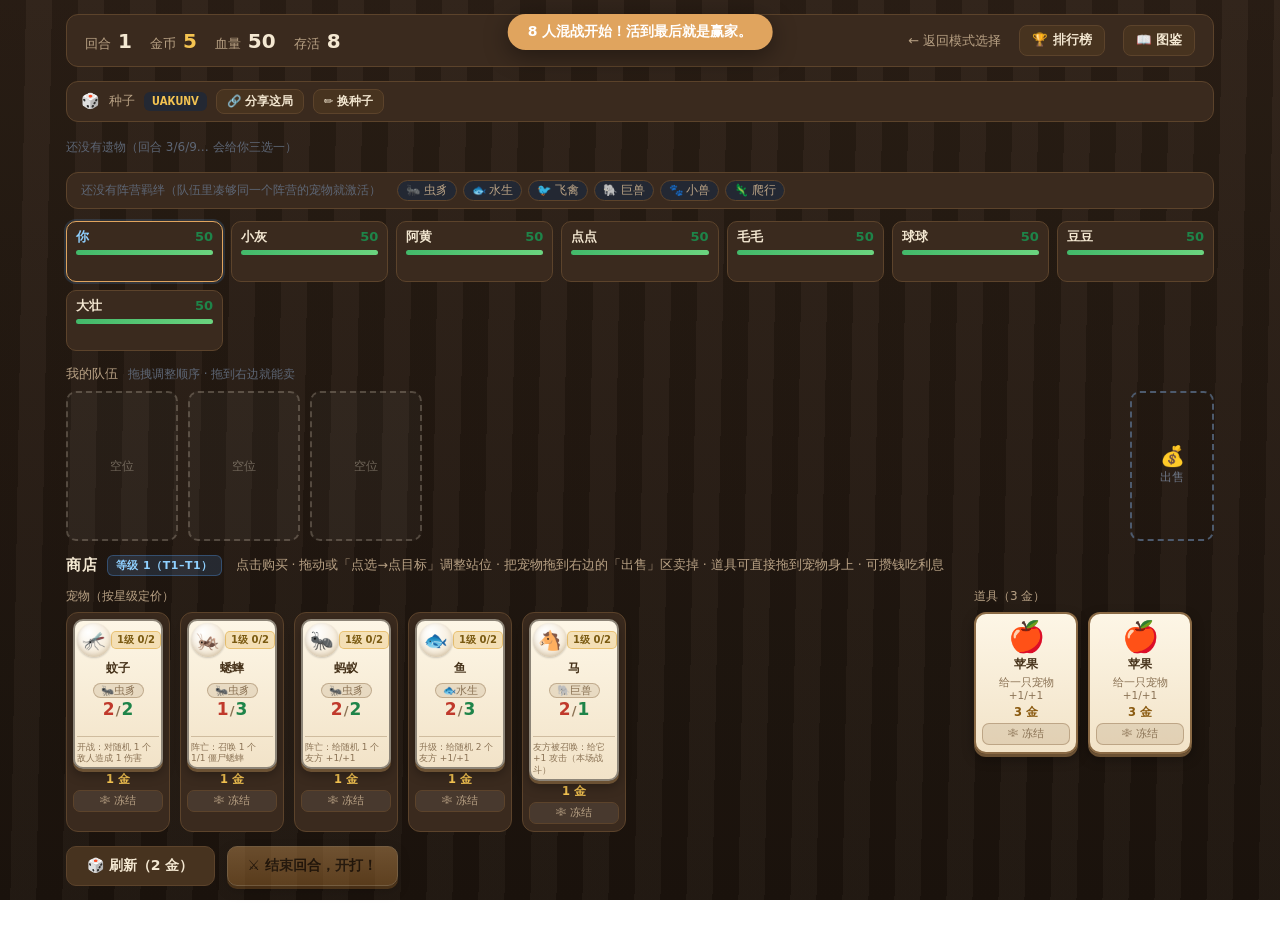
<file: melee.html>
<!DOCTYPE html>
<html lang="zh-CN">
<head>
<meta charset="UTF-8">
<meta name="viewport" content="width=device-width, initial-scale=1.0">
<title>8 人混战 · Super Auto Pets</title>
<link rel="stylesheet" href="css/style.css">
</head>
<body>
<div id="app">

  <!-- ===================== 顶栏 ===================== -->
  <header id="topbar">
    <div class="tb-stat">
      <span class="tb-k">回合</span>
      <span class="tb-v" id="mTurn">1</span>
    </div>
    <div class="tb-stat gold">
      <span class="tb-k">金币</span>
      <span class="tb-v" id="mGold">0</span>
    </div>
    <div class="tb-stat hp">
      <span class="tb-k">血量</span>
      <span class="tb-v" id="mHp">30</span>
    </div>
    <div class="tb-stat">
      <span class="tb-k">存活</span>
      <span class="tb-v" id="mAlive">8</span>
    </div>
    <div class="tb-goal">
      <a class="back-link" href="index.html">← 返回模式选择</a>
    </div>
    <button id="mBtnBoard" class="btn tiny">🏆 排行榜</button>
    <button id="mBtnCodex" class="btn tiny">📖 图鉴</button>
  </header>

  <div id="message"></div>

  <!-- ===================== 种子 / 每日挑战 ===================== -->
  <div id="seedBar" class="seed-bar"></div>


  <!-- 已获得的遗物 -->
  <div id="relicBar" class="relic-bar"></div>

  <!-- 已激活的阵营羁绊 -->
  <div id="synergyBar" class="synergy-bar"></div>

  <!-- ===================== 8 人血量面板 ===================== -->
  <section id="roster" class="roster"></section>

  <!-- ===================== 战报 ===================== -->
  <section id="report" class="report" style="display:none"></section>

  <!-- ===================== 主区域 ===================== -->
  <main id="board">

    <!-- 战斗视图（布局照官方：对手在上 / 中间交战区 / 我方在下） -->
    <section id="mbattle" style="display:none">
      <div class="arena">
        <div class="arena-side">
          <div class="arena-label">对手</div>
          <div id="mFoeRow" class="pet-row arena-row-foe"></div>
        </div>
        <div class="arena-clash"><span>⚔</span></div>
        <div class="arena-side">
          <div class="arena-label mine">我的队伍</div>
          <div id="mMyBattleRow" class="pet-row arena-row-mine"></div>
        </div>
      </div>
      <div class="battle-ctrl">
        <div id="mBattleLabel" class="battle-label"></div>
        <div class="battle-btns">
          <div class="speed-ctl" id="mSpeedCtl">
            <button class="spd" data-mspeed="0.5">0.5×</button>
            <button class="spd active" data-mspeed="1">1×</button>
            <button class="spd" data-mspeed="2">2×</button>
            <button class="spd" data-mspeed="4">4×</button>
          </div>
          <button id="mBtnSkip" class="btn">⏩ 跳过动画</button>
          <button id="mBtnNext" class="btn primary" style="display:none"></button>
        </div>
      </div>
    </section>

    <!-- 商店视图 -->
    <section id="mShopView">
      <div class="row-wrap">
        <div class="row-label">
          我的队伍
          <span class="sub">拖拽调整顺序 · 拖到右边就能卖</span>
        </div>
        <div class="row-body">
          <div id="mMyRow" class="pet-row"></div>
          <div id="sellZone" class="sell-zone" title="把宠物拖到这里卖掉">
            <span class="sz-icon">💰</span><span class="sz-text">出售</span>
          </div>
        </div>
      </div>

      <section id="mShop">
        <div class="shop-head">
          <h3>商店 <span id="mTierBadge" class="shop-tier-badge">等级 1</span></h3>
          <div id="mHint" class="hint"></div>
        </div>
        <div id="mShopNotes" class="shop-notes" style="display:none"></div>

        <div class="shop-cols">
          <div class="shop-col">
            <div class="col-label">宠物（按星级定价）</div>
            <div id="mShopPets" class="slot-row"></div>
          </div>
          <div class="shop-col narrow">
            <div class="col-label">道具（3 金）</div>
            <div id="mShopFoods" class="slot-row"></div>
          </div>
        </div>

        <div class="actions">
          <button id="mBtnRoll" class="btn">🎲 刷新（2 金）</button>
          <button id="mBtnEnd" class="btn primary">⚔️ 结束回合，开打！</button>
        </div>
      </section>
    </section>

  </main>

  <!-- ===================== 图鉴（宠物 / 召唤物 / 道具 / 遗物） ===================== -->
  <div id="codex" class="codex-overlay" style="display:none">
    <div class="codex-panel">
      <div class="codex-head">
        <h2>📖 图鉴</h2>
        <span class="codex-sub" id="codexSub"></span>
        <button id="mBtnCodexClose" class="btn">✕ 关闭</button>
      </div>
      <div id="codexBody" class="codex-body"></div>
    </div>
  </div>

  <!-- ===================== 遗物三选一 ===================== -->
  <div id="relicPick" class="codex-overlay" style="display:none">
    <div class="relic-panel">
      <h2>✨ 选择一件遗物</h2>
      <p class="relic-hint">三选一，永久生效</p>
      <div id="relicChoices" class="relic-grid"></div>
    </div>
  </div>

</div>

<script src="js/rng.js"></script>
<script src="js/data.js"></script>
<script src="js/factions.js"></script>
<script src="js/petart.js"></script>
<script src="js/render.js"></script>
<script src="js/playback.js"></script>
<script src="js/relics.js"></script>
<script src="js/engine.js"></script>
<script src="js/game.js"></script>
<script src="js/pack.js"></script>
<script src="js/melee.js"></script>
<script src="js/badwords.js"></script>
<script src="js/board.js"></script>
<script src="js/board-ui.js"></script>
<script src="js/melee-ui.js"></script>
</body>
</html>
</file>
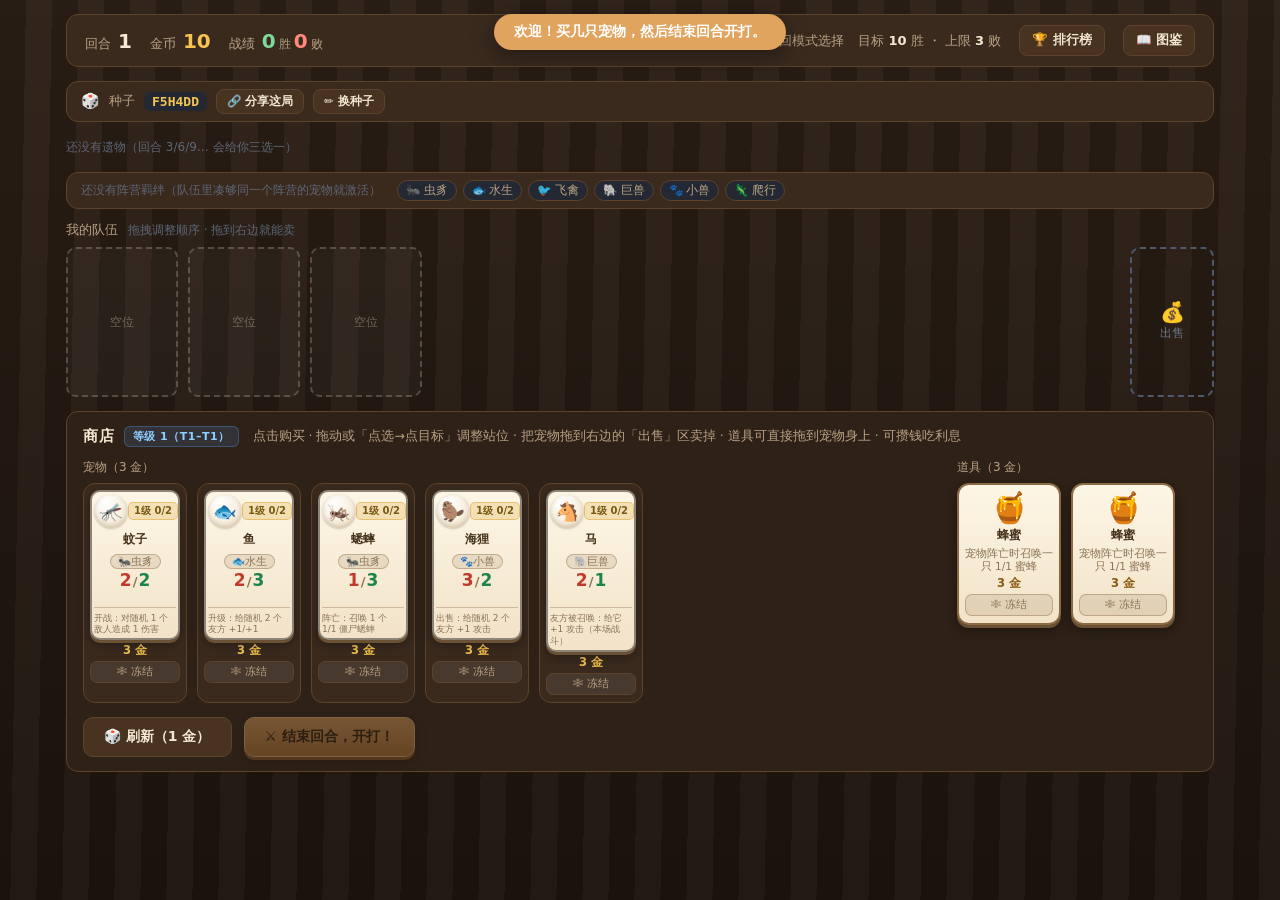
<file: solo.html>
<!DOCTYPE html>
<html lang="zh-CN">
<head>
<meta charset="UTF-8">
<meta name="viewport" content="width=device-width, initial-scale=1.0">
<title>Super Auto Pets · 单机版</title>
<link rel="stylesheet" href="css/style.css">
</head>
<body>
<div id="app">

  <!-- ===================== 顶栏 ===================== -->
  <header id="topbar">
    <div class="tb-stat">
      <span class="tb-k">回合</span>
      <span class="tb-v" id="turnNum">1</span>
    </div>
    <div class="tb-stat gold">
      <span class="tb-k">金币</span>
      <span class="tb-v" id="goldNum">10</span>
    </div>
    <div class="tb-stat">
      <span class="tb-k">战绩</span>
      <span class="tb-v"><span id="winNum" class="win">0</span><span class="sep">胜</span><span id="loseNum" class="lose">0</span><span class="sep">败</span></span>
    </div>
    <div class="tb-goal">
      <a class="back-link" href="index.html">← 返回模式选择</a>
      <span>目标 <b id="goalWins">10</b> 胜 ・ 上限 <b id="goalLoses">3</b> 败</span>
    </div>
    <button id="btnBoard" class="btn tiny">🏆 排行榜</button>
    <button id="btnCodex" class="btn tiny">📖 图鉴</button>
  </header>

  <div id="message"></div>

  <!-- ===================== 种子 / 每日挑战 ===================== -->
  <div id="seedBar" class="seed-bar"></div>


  <!-- 已获得的遗物 -->
  <div id="relicBar" class="relic-bar"></div>

  <!-- 已激活的阵营羁绊 -->
  <div id="synergyBar" class="synergy-bar"></div>

  <!-- ===================== 主区域 ===================== -->
  <main id="board">

    <!-- ===================== 战斗 =====================
         布局照官方：对手在上 / 中间交战区 / 我方在下。
         #foeRow 原来是放在 battlePanel 外面的独立 section，现在收进战场里。 -->
    <section id="battlePanel" style="display:none">
      <div class="arena">
        <div class="arena-side">
          <div class="arena-label">对手</div>
          <div id="foeRow" class="pet-row arena-row-foe"></div>
        </div>
        <div class="arena-clash"><span id="clashMark">⚔</span></div>
        <div class="arena-side">
          <div class="arena-label mine">我的队伍</div>
          <div id="myBattleRow" class="pet-row arena-row-mine"></div>
        </div>
      </div>
      <div class="battle-ctrl">
        <div id="battleLabel" class="battle-label"></div>
        <div class="battle-btns">
          <div class="speed-ctl" id="speedCtl">
            <button class="spd" data-speed="0.5">0.5×</button>
            <button class="spd active" data-speed="1">1×</button>
            <button class="spd" data-speed="2">2×</button>
            <button class="spd" data-speed="4">4×</button>
          </div>
          <button id="btnSkip" class="btn">⏩ 跳过动画</button>
          <button id="btnNext" class="btn primary" style="display:none"></button>
        </div>
      </div>
    </section>

    <!-- 商店：我的队伍 -->
    <section id="myRowWrap" class="row-wrap">
      <div class="row-label">
        我的队伍
        <span class="sub">拖拽调整顺序 · 拖到右边就能卖</span>
      </div>
      <div class="row-body">
        <div id="myRow" class="pet-row"></div>
        <div id="sellZone" class="sell-zone" title="把宠物拖到这里卖掉">
          <span class="sz-icon">💰</span><span class="sz-text">出售</span>
        </div>
      </div>
    </section>

  </main>

  <!-- ===================== 商店 ===================== -->
  <section id="shop">
    <div class="shop-head">
      <h3>商店 <span id="shopTierBadge" class="shop-tier-badge">等级 1</span></h3>
      <div id="hint" class="hint"></div>
    </div>
    <!-- 商店阶段技能触发的汇总提示（回合开始 / 结束 / 买卖带出的效果） -->
    <div id="shopNotes" class="shop-notes" style="display:none"></div>

    <div class="shop-cols">
      <div class="shop-col">
        <div class="col-label">宠物（3 金）</div>
        <div id="shopPets" class="slot-row"></div>
      </div>
      <div class="shop-col narrow">
        <div class="col-label">道具（3 金）</div>
        <div id="shopFoods" class="slot-row"></div>
      </div>
    </div>

    <div class="actions">
      <button id="btnRoll" class="btn">🎲 刷新（1 金）</button>
      <button id="btnEnd" class="btn primary">⚔️ 结束回合，开打！</button>
    </div>
  </section>

  <!-- ===================== 图鉴（宠物 / 召唤物 / 道具 / 遗物） ===================== -->
  <div id="codex" class="codex-overlay" style="display:none">
    <div class="codex-panel">
      <div class="codex-head">
        <h2>📖 图鉴</h2>
        <span class="codex-sub" id="codexSub"></span>
        <button id="btnCodexClose" class="btn">✕ 关闭</button>
      </div>
      <div id="codexBody" class="codex-body"></div>
    </div>
  </div>
  <!-- ===================== 遗物三选一 ===================== -->
  <div id="relicPick" class="codex-overlay" style="display:none">
    <div class="relic-panel">
      <h2>✨ 选择一件遗物</h2>
      <p class="relic-hint">三选一，永久生效</p>
      <div id="relicChoices" class="relic-grid"></div>
    </div>
  </div>

</div>

<script src="js/rng.js"></script>
<script src="js/data.js"></script>
<script src="js/factions.js"></script>
<script src="js/petart.js"></script>
<script src="js/render.js"></script>
<!-- ⚠️ playback.js 提供 BattlePlayer，排行榜挑战弹层靠它播战斗动画。
     少了这个文件，挑战会【静默跳过动画】直接出结果（board-ui.js 里有兜底判断，
     不报错，所以非常难发现）。混战页本来就加载了，经典页以前漏了。 -->
<script src="js/playback.js"></script>
<script src="js/relics.js"></script>
<script src="js/engine.js"></script>
<script src="js/game.js"></script>
<script src="js/pack.js"></script>
<script src="js/badwords.js"></script>
<script src="js/board.js"></script>
<script src="js/board-ui.js"></script>
<script src="js/ui.js"></script>
</body>
</html>
</file>
<file: css/style.css>
/* ============================================================
 *  style.css — Super Auto Pets 单机版
 *
 *  配色：暖色桌游风（v2）
 *    · 页面/面板 = 深棕木质，文字用浅米色
 *    · 宠物卡片 = 奶油色【实物卡牌】，文字用深棕
 *  ⚠️ 所以有【两套文字色】：
 *      --text / --dim        用在木色底上
 *      --card-text / --card-dim  用在奶油卡面上
 *     卡片内部的任何文字都必须用后者，否则会看不清。
 * ============================================================ */

* { box-sizing: border-box; margin: 0; padding: 0; }

:root {
  /* ---- 木质 UI 底 ---- */
  --bg:        #241a12;
  --bg2:       #2e2117;
  --panel:     #3a2a1e;
  --panel2:    #47331f;
  --line:      #5c432b;
  --text:      #f4e8d2;
  --dim:       #b8a184;
  --gold:      #f5c451;
  --win:       #7fd99a;
  --lose:      #ff8a7a;
  --accent:    #e0a45e;

  /* ---- 奶油色实物卡牌 ---- */
  --card:      #fdf6e6;
  --card2:     #f2e3c8;
  --card-line: #8a6a45;
  --card-edge: #6b5133;     /* 厚底边（投影做厚度） */
  --card-text: #46321a;
  --card-dim:  #8b7355;

  /* ---- 攻/血（印在奶油卡上，要深一点才看得清）---- */
  --atk:       #c0392b;
  --hp:        #1e8449;

  /* ---- 战场（木纹桌面）---- */
  --arena:     #6b4d31;
  --arena2:    #553c26;

  --radius:    12px;
}

html, body {
  background:
    repeating-linear-gradient(91deg, rgba(0,0,0,.14) 0 26px, rgba(255,255,255,.018) 26px 52px),
    linear-gradient(180deg, #2e2117 0%, #1e150e 100%);
  background-attachment: fixed;
  color: var(--text);
  font-family: "Segoe UI", "Microsoft YaHei", system-ui, -apple-system, sans-serif;
  min-height: 100%;
  -webkit-font-smoothing: antialiased;
}

#app {
  max-width: 1180px;
  margin: 0 auto;
  padding: 14px 16px 40px;
}

/* ===================== 顶栏 ===================== */
#topbar {
  display: flex;
  align-items: center;
  gap: 18px;
  background: var(--panel);
  border: 1px solid var(--line);
  border-radius: var(--radius);
  padding: 10px 18px;
  margin-bottom: 14px;
  flex-wrap: wrap;
}
.tb-stat { display: flex; align-items: baseline; gap: 7px; }
.tb-k { color: var(--dim); font-size: 13px; }
.tb-v { font-size: 20px; font-weight: 700; font-variant-numeric: tabular-nums; }
.tb-stat.gold .tb-v { color: var(--gold); }
.tb-v .win  { color: var(--win); }
.tb-v .lose { color: var(--lose); }
.tb-v .sep  { color: var(--dim); font-size: 12px; margin: 0 3px; font-weight: 400; }
.tb-goal {
  margin-left: auto;
  color: var(--dim);
  font-size: 13px;
  display: flex;
  align-items: center;
  gap: 14px;
}
.tb-goal b { color: var(--text); }

/* ===================== 提示条 ===================== */
#message {
  position: fixed;
  top: 14px; left: 50%;
  transform: translateX(-50%) translateY(-24px);
  background: var(--accent);
  color: #fff;
  padding: 9px 20px;
  border-radius: 999px;
  font-size: 14px;
  font-weight: 600;
  opacity: 0;
  pointer-events: none;
  transition: opacity .2s, transform .2s;
  z-index: 100;
  box-shadow: 0 6px 24px rgba(0,0,0,.4);
}
#message.show { opacity: 1; transform: translateX(-50%) translateY(0); }

/* ===================== 行 / 区域 ===================== */
.row-wrap { margin-bottom: 14px; }
.row-label {
  color: var(--dim);
  font-size: 13px;
  margin-bottom: 8px;
  display: flex;
  align-items: center;
  gap: 10px;
}
.row-label .sub { color: #5d6675; font-size: 12px; }

.pet-row {
  display: flex;
  gap: 10px;
  min-height: 116px;
  flex-wrap: wrap;
}

/* ---- 队伍行 = 宠物区 + 出售投放区 ----
 * ⚠️ 出售区【必须在 .pet-row 外面】。放进 #myRow 里的话，它会被
 *    「队伍内拖拽排序」和「点空位换站位」的逻辑当成一个队伍格子吃掉。 */
.row-body {
  display: flex;
  gap: 12px;
  align-items: stretch;
}
.row-body .pet-row { flex: 1 1 auto; min-width: 0; }

.sell-zone {
  flex: 0 0 84px;
  display: flex;
  flex-direction: column;
  align-items: center;
  justify-content: center;
  gap: 3px;
  border: 2px dashed #4d5a6d;
  border-radius: 10px;
  color: #6d7686;
  cursor: pointer;
  user-select: none;
  -webkit-user-select: none;
  transition: border-color .12s, background .12s, color .12s;
}
.sell-zone .sz-icon { font-size: 20px; line-height: 1; }
.sell-zone .sz-text { font-size: 12px; }
/* 已经选中一只宠物 → 提示「点这里就能卖」 */
.sell-zone.armed { border-color: #d9a441; color: #e0b455; }
/* 正拖着宠物悬在上面 → 提示「松手就卖」 */
.sell-zone.hot {
  border-color: #e0574a;
  background: rgba(224, 87, 74, .14);
  color: #ff9d8d;
}
/* 窄屏：出售区挪到队伍下面，横过来放 */
@media (max-width: 620px) {
  .row-body { flex-direction: column; }
  .sell-zone { flex: 0 0 auto; flex-direction: row; padding: 7px; }
}

/* ===================== 宠物卡片（奶油色实物卡） ===================== */
.pet {
  width: 112px;
  min-height: 150px;
  background: linear-gradient(180deg, var(--card) 0%, var(--card2) 100%);
  border: 2px solid var(--card-line);
  border-radius: 10px;
  padding: 7px 6px;
  text-align: center;
  position: relative;
  transition: transform .12s, border-color .12s, box-shadow .12s;
  user-select: none;
  display: flex;
  flex-direction: column;
  color: var(--card-text);
  /* 厚底边 + 投影 = 实物卡牌的手感 */
  box-shadow: 0 3px 0 var(--card-edge), 0 5px 12px rgba(0,0,0,.35);
}
/* 星级 = 边框颜色（灰→绿→蓝→紫→金→红）
 * 在奶油卡面上，用「饱和边框 + 卡面顶部淡染」做辨识 */
.pet[data-tier="1"] { border-color: #8d8578; }
.pet[data-tier="2"] { border-color: #2f9e57; background: linear-gradient(180deg, #eaf7ea 0%, var(--card2) 60%); }
.pet[data-tier="3"] { border-color: #2f7fcf; background: linear-gradient(180deg, #e8f2fc 0%, var(--card2) 60%); }
.pet[data-tier="4"] { border-color: #8b46cf; background: linear-gradient(180deg, #f2eafc 0%, var(--card2) 60%); }
.pet[data-tier="5"] { border-color: #d99a1e; background: linear-gradient(180deg, #fdf3dc 0%, var(--card2) 60%); }
.pet[data-tier="6"] { border-color: #cf4444; background: linear-gradient(180deg, #fceceb 0%, var(--card2) 60%); }

.pet.selectable { cursor: pointer; }
.pet.selectable:hover { transform: translateY(-3px); box-shadow: 0 5px 0 var(--card-edge), 0 10px 20px rgba(0,0,0,.45); }
.pet.selected { border-color: var(--gold) !important; box-shadow: 0 3px 0 var(--card-edge), 0 0 0 3px rgba(245,196,81,.45); }
.pet.dragging { opacity: .4; }

.pet-top { display: flex; justify-content: space-between; align-items: center; }
/* 宠物头像：圆形底盘 —— 以后换成真图只改里面的内容（见 PET_ART 映射表） */
.pet-emoji {
  width: 34px; height: 34px; border-radius: 50%;
  display: inline-flex; align-items: center; justify-content: center;
  font-size: 19px; line-height: 1;
  background: radial-gradient(circle at 34% 28%, #ffffff, var(--card2));
  box-shadow: inset 0 -2px 5px rgba(120,90,50,.28), 0 1px 2px rgba(0,0,0,.18);
  flex-shrink: 0;
  overflow: hidden;
}
/* 换成真图（PET_ART）之后的样式 —— 圆形容器里铺满 */
.pet-emoji .pet-img,
.codex-emoji .pet-img {
  width: 100%; height: 100%; object-fit: cover; display: block;
}
.pet-lvl {
  font-size: 10px; color: #7a5a12;
  background: rgba(217,154,30,.22);
  border: 1px solid rgba(217,154,30,.45);
  border-radius: 5px; padding: 1px 5px; font-weight: 700;
  white-space: nowrap;
}
/* 商店里「买了就能给同名宠物升级」的角标 */
.pet.upgradable { box-shadow: 0 3px 0 var(--card-edge), 0 0 0 2px rgba(47,158,87,.6) inset; }
.pet.upgradable::after {
  content: '⬆';
  position: absolute;
  top: 2px; right: 3px;
  font-size: 11px;
  color: #2f9e57;
}
.pet { position: relative; }
.pet-name {
  font-size: 12px; margin: 3px 0 2px;
  white-space: nowrap; overflow: hidden; text-overflow: ellipsis;
  color: var(--card-text); font-weight: 700;
}
.pet-stats { font-size: 17px; font-weight: 800; font-variant-numeric: tabular-nums; }
.pet-stats .atk { color: var(--atk); }
.pet-stats .hp  { color: var(--hp); }
.pet-stats .slash { color: var(--card-dim); font-size: 13px; margin: 0 1px; }
.pet-perks { height: 16px; font-size: 13px; margin-top: 1px; }

/* 血条：以「开战时的生命」为满值（playback 里存 maxHp） */
.pet-hpbar {
  height: 4px; border-radius: 3px; overflow: hidden;
  background: #ddcdaf; margin-top: 3px;
  box-shadow: inset 0 1px 1px rgba(120,90,50,.25);
}
.pet-hpbar > i {
  display: block; height: 100%; border-radius: 3px;
  background: linear-gradient(90deg, #2e9e57, #5fd07f);
  transition: width .18s ease;
}
.pet-hpbar.low > i { background: linear-gradient(90deg, #c0392b, #e8763f); }

/* 技能描述：卡片上直接可见，悬停看完整文本 */
.pet-skill {
  margin-top: auto;
  padding-top: 5px;
  font-size: 9px;
  line-height: 1.3;
  color: var(--card-dim);
  text-align: left;
  border-top: 1px solid rgba(138,106,69,.35);
  display: -webkit-box;
  -webkit-line-clamp: 3;
  -webkit-box-orient: vertical;
  overflow: hidden;
  word-break: break-word;
}

.pet.slot-empty {
  border-style: dashed;
  border-color: rgba(244,232,210,.22);
  background: rgba(255,255,255,.03);
  box-shadow: none;
  display: flex; align-items: center; justify-content: center;
  color: rgba(244,232,210,.35); font-size: 12px;
}

/* ---- 点选式换站位：选中某只后，把其他格子标成「点这里就换过去」----
 * 手机上没有拖动（HTML5 drag 在触屏不触发），所以必须让人一眼看出
 * 「现在再点一下就换位」，否则这套操作没人会发现。 */
.pet-row.picking .pet:not(.selected) { border-color: #5b6a80; cursor: pointer; }
.pet-row.picking .pet.slot-empty {
  border-color: var(--gold);
  background: rgba(245,196,81,.07);
  color: var(--gold);
  animation: targetPulse 1.4s ease-in-out infinite;
}
@keyframes targetPulse {
  0%, 100% { box-shadow: 0 0 0 0 rgba(245,196,81,0); }
  50%      { box-shadow: 0 0 0 3px rgba(245,196,81,.18); }
}

/* ===================== 战场（对手在上 / 交战区 / 我方在下）===================== */
.arena {
  position: relative;
  border-radius: 14px;
  padding: 12px 14px 14px;
  margin-bottom: 12px;
  background:
    repeating-linear-gradient(92deg, rgba(0,0,0,.11) 0 18px, rgba(255,255,255,.022) 18px 36px),
    radial-gradient(ellipse at 50% 45%, #7d5c3c 0%, #553c26 78%);
  border: 1px solid #7d5c3c;
  box-shadow: inset 0 2px 16px rgba(0,0,0,.4), 0 6px 18px rgba(0,0,0,.3);
}
.arena-side { position: relative; }
.arena-label {
  font-size: 11px; letter-spacing: .16em; color: rgba(255,240,215,.55);
  margin: 0 0 5px 3px; text-transform: uppercase;
}
.arena-label.mine { color: rgba(245,196,81,.8); }
.arena-row-foe, .arena-row-mine { min-height: 0; justify-content: center; }
/* 交战区：中间那条，战斗中会有 ⚔ 在闪 */
.arena-clash {
  height: 34px; display: flex; align-items: center; justify-content: center;
  position: relative; color: rgba(255,240,215,.30); font-size: 15px;
}
.arena-clash::before, .arena-clash::after {
  content: ''; position: absolute; top: 50%; height: 1px; width: 34%;
  background: currentColor; opacity: .5;
}
.arena-clash::before { left: 3%; }
.arena-clash::after  { right: 3%; }
.arena.fighting .arena-clash { color: rgba(245,196,81,.75); }
.arena.fighting .arena-clash span { animation: clashPulse .7s ease-in-out infinite; }
@keyframes clashPulse {
  0%, 100% { transform: scale(1); opacity: .8; }
  50%      { transform: scale(1.35); opacity: 1; }
}

/* 战斗高亮 */
@keyframes acting {
  0%   { transform: scale(1); }
  40%  { transform: scale(1.12) translateY(-5px); box-shadow: 0 0 0 3px rgba(255,255,255,.35); }
  100% { transform: scale(1); }
}
.pet.acting { animation: acting .38s ease; z-index: 5; }

/* ---- 攻击前冲：我方往上冲、对手往下冲（对手在上面）---- */
@keyframes lungeUp {
  0%   { transform: translateY(0); }
  45%  { transform: translateY(12px) scale(1.06); }
  100% { transform: translateY(0); }
}
@keyframes lungeDown {
  0%   { transform: translateY(0); }
  45%  { transform: translateY(-12px) scale(1.06); }
  100% { transform: translateY(0); }
}
.pet.lunge-up   { animation: lungeUp .26s ease; z-index: 6; }
.pet.lunge-down { animation: lungeDown .26s ease; z-index: 6; }

/* ---- 受击抖动 ---- */
@keyframes hitShake {
  0%, 100% { transform: translateX(0); }
  20%      { transform: translateX(-4px); }
  55%      { transform: translateX(4px); }
  80%      { transform: translateX(-2px); }
}
.pet.hit { animation: hitShake .22s ease; }

/* ---- 扣血飘字 ---- */
.dmg-float {
  position: absolute;
  left: 50%; top: -4px;
  transform: translateX(-50%);
  font-size: 17px; font-weight: 900;
  color: #ff5a4a;
  text-shadow: 0 1px 0 #000, 0 0 10px rgba(255,70,50,.85);
  pointer-events: none; white-space: nowrap;
  z-index: 20;
  animation: floatUp .85s ease-out forwards;
}
.dmg-float.heal { color: #63d98a; text-shadow: 0 1px 0 #000, 0 0 10px rgba(80,220,130,.85); }
.dmg-float.zero { color: #cfd7e3; font-size: 14px; text-shadow: 0 1px 0 #000; }
@keyframes floatUp {
  0%   { opacity: 0; transform: translate(-50%, 6px) scale(.7); }
  22%  { opacity: 1; transform: translate(-50%, -6px) scale(1.15); }
  100% { opacity: 0; transform: translate(-50%, -34px) scale(1); }
}

@keyframes die {
  0%   { opacity: 1; transform: scale(1); }
  100% { opacity: .28; transform: scale(.88); filter: grayscale(1); }
}
.pet.dead { animation: die .35s forwards; }

/* ===================== 商店 ===================== */
#shop {
  background: var(--bg2);
  border: 1px solid var(--line);
  border-radius: var(--radius);
  padding: 14px 16px;
}
.shop-head {
  display: flex; align-items: center; gap: 14px;
  margin-bottom: 12px; flex-wrap: wrap;
}
.shop-head h3 { font-size: 15px; letter-spacing: .5px; }
/* 商店等级徽章 */
.shop-tier-badge {
  display: inline-block;
  margin-left: 4px;
  padding: 2px 8px;
  font-size: 11px;
  font-weight: 700;
  color: #8fd0ff;
  background: rgba(87,166,255,.14);
  border: 1px solid rgba(87,166,255,.3);
  border-radius: 6px;
  vertical-align: middle;
}
.hint { color: var(--dim); font-size: 12.5px; }
.hint.active { color: var(--gold); font-weight: 600; }

/* 本回合技能汇总（方案 B） */
.shop-notes {
  margin-bottom: 11px;
  padding: 7px 12px;
  background: rgba(245,196,81,.07);
  border: 1px solid rgba(245,196,81,.22);
  border-radius: 9px;
  font-size: 12.5px;
  line-height: 1.5;
  color: #d9c99f;
}
.shop-notes .notes-label {
  color: var(--gold);
  font-weight: 700;
  margin-right: 8px;
}

.shop-cols { display: flex; gap: 16px; flex-wrap: wrap; }
.shop-col { flex: 1 1 520px; }
.shop-col.narrow { flex: 0 1 240px; }
.col-label { color: var(--dim); font-size: 12px; margin-bottom: 7px; }
.slot-row { display: flex; gap: 10px; flex-wrap: wrap; }

.shop-slot {
  width: 104px;
  background: var(--panel);
  border: 1px solid var(--line);
  border-radius: var(--radius);
  padding: 6px 6px 7px;
  display: flex; flex-direction: column; align-items: center; gap: 3px;
  transition: border-color .12s, background .12s;
}
.shop-slot.empty {
  background: rgba(0,0,0,.14); border-style: dashed;
  border-color: rgba(244,232,210,.20); min-height: 150px;
}
.shop-slot.frozen { border-color: #7fc4ff; background: #35506a; }
.shop-slot.selected { border-color: var(--gold); box-shadow: 0 0 0 3px rgba(245,196,81,.25); }
/* 商店里的宠物卡也要显示星级边框（之前 border:none 把它藏掉了） */
.shop-slot .pet { width: 100%; min-height: 0; padding: 2px; }
.shop-slot .pet:hover { transform: none; box-shadow: 0 3px 0 var(--card-edge); }

.price { font-size: 11.5px; color: var(--gold); font-weight: 800; }
.price .no { color: #8d7a5f; font-weight: 400; }
.price .free { color: #7fd99a; }

.freeze {
  width: 100%;
  background: rgba(255,255,255,.07); color: var(--dim);
  border: 1px solid var(--line); border-radius: 7px;
  font-size: 10.5px; padding: 3px 0; cursor: pointer;
  transition: background .12s, color .12s;
}
.freeze:hover { background: rgba(255,255,255,.14); color: var(--text); }

/* 道具卡：跟宠物卡一样用奶油色实物卡（原来是深色的，跟宠物卡放一起很割裂） */
.shop-slot.food {
  background: linear-gradient(180deg, var(--card) 0%, var(--card2) 100%);
  border: 2px solid var(--card-line);
  box-shadow: 0 3px 0 var(--card-edge), 0 5px 12px rgba(0,0,0,.35);
  color: var(--card-text);
}
.shop-slot.food .food-emoji { font-size: 30px; line-height: 1.1; }
.shop-slot.food .food-name { font-size: 12px; font-weight: 700; color: var(--card-text); }
.shop-slot.food .food-text {
  font-size: 10.5px; color: var(--card-dim); text-align: center;
  line-height: 1.25; min-height: 26px;
}
.shop-slot.food .freeze {
  background: rgba(138,106,69,.16); color: var(--card-dim);
  border-color: rgba(138,106,69,.42);
}
.shop-slot.food .freeze:hover { background: rgba(138,106,69,.28); color: var(--card-text); }
.shop-slot.food .price { color: #8a5a10; }
.shop-slot.food .price .no { color: #a08a6c; }
.shop-slot.food .price .free { color: #1e8449; }

/* ===================== 按钮 ===================== */
.actions { display: flex; gap: 12px; margin-top: 14px; flex-wrap: wrap; }
.btn {
  background: var(--panel2);
  color: var(--text);
  border: 1px solid var(--line);
  border-radius: 10px;
  padding: 10px 20px;
  font-size: 14px;
  font-weight: 600;
  cursor: pointer;
  font-family: inherit;
  transition: background .12s, transform .08s, opacity .12s;
}
.btn:hover:not(:disabled) { background: #5a4128; }
.btn:active:not(:disabled) { transform: translateY(1px); }
.btn:disabled { opacity: .4; cursor: not-allowed; }
/* 主按钮：木桌上的「铜牌」质感，比冷色按钮更搭暖色主题 */
.btn.primary {
  background: linear-gradient(180deg, #e0a45e, #b87a34);
  border-color: #f0c184;
  color: #2b1a08;
  font-weight: 800;
  box-shadow: 0 3px 0 #8a5a24, 0 5px 12px rgba(0,0,0,.3);
}
.btn.primary:hover:not(:disabled) { background: linear-gradient(180deg, #eab271, #c98a3f); }
.btn.primary:active:not(:disabled) { transform: translateY(2px); box-shadow: 0 1px 0 #8a5a24; }

/* ===================== 战斗面板 ===================== */
#battlePanel { margin-bottom: 14px; }
.battle-ctrl {
  display: flex; align-items: center; gap: 16px;
  background: var(--bg2);
  border: 1px solid var(--line);
  border-radius: var(--radius);
  padding: 12px 18px;
  margin-top: 12px;
  flex-wrap: wrap;
}
.battle-btns { margin-left: auto; display: flex; gap: 10px; align-items: center; }

/* 战斗播放速度切换 */
.speed-ctl {
  display: flex; gap: 2px;
  background: var(--panel2);
  border: 1px solid var(--line);
  border-radius: 9px;
  padding: 3px;
}
.spd {
  background: transparent; color: var(--dim);
  border: none; border-radius: 6px;
  padding: 5px 10px;
  font-size: 12px; font-weight: 700;
  cursor: pointer; font-family: inherit;
  transition: background .12s, color .12s;
}
.spd:hover { color: var(--text); }
.spd.active { background: var(--accent); color: #fff; }
.battle-label { font-size: 15px; font-weight: 700; }
.battle-label.win  { color: var(--win); }
.battle-label.lose { color: var(--lose); }
.battle-label.draw { color: var(--gold); }

#foeRow .pet { border-color: #7a3b3b; }
#foeRow .pet-row { margin-bottom: 4px; }

/* 滚动条 */
::-webkit-scrollbar { width: 9px; height: 9px; }
::-webkit-scrollbar-track { background: var(--bg); }
::-webkit-scrollbar-thumb { background: #363c49; border-radius: 5px; }
::-webkit-scrollbar-thumb:hover { background: #454d5e; }

/* ===================== 小按钮 ===================== */
.btn.tiny { padding: 6px 12px; font-size: 12.5px; border-radius: 8px; }

/* ===================== 宠物图鉴 ===================== */
.codex-overlay {
  position: fixed;
  inset: 0;
  background: rgba(8, 10, 14, .82);
  backdrop-filter: blur(3px);
  z-index: 200;
  display: flex;
  align-items: center;
  justify-content: center;
  padding: 24px;
}
.codex-panel {
  width: 100%;
  max-width: 1080px;
  max-height: 88vh;
  background: var(--bg2);
  border: 1px solid var(--line);
  border-radius: 16px;
  display: flex;
  flex-direction: column;
  overflow: hidden;
  box-shadow: 0 24px 64px rgba(0,0,0,.6);
}
.codex-head {
  display: flex;
  align-items: center;
  gap: 14px;
  padding: 14px 20px;
  border-bottom: 1px solid var(--line);
  background: var(--panel);
  flex-wrap: wrap;
}
.codex-head h2 { font-size: 16px; }
.codex-sub { color: var(--dim); font-size: 12.5px; }
.codex-head .btn { margin-left: auto; }

.codex-body { overflow-y: auto; padding: 16px 20px 24px; }

.codex-tier {
  font-size: 13px;
  color: var(--dim);
  margin: 16px 0 9px;
  padding-bottom: 5px;
  border-bottom: 1px solid var(--line);
  letter-spacing: .5px;
}
.codex-tier:first-child { margin-top: 0; }

/* 宠物包大标题（图鉴里区分龟包 / 星包） */
.codex-pack {
  font-size: 15px;
  font-weight: 800;
  color: var(--gold);
  margin: 26px 0 4px;
  padding-bottom: 6px;
  border-bottom: 2px solid rgba(245,196,81,.28);
  letter-spacing: .5px;
}
.codex-pack:first-child { margin-top: 0; }

.codex-grid {
  display: grid;
  grid-template-columns: repeat(auto-fill, minmax(232px, 1fr));
  gap: 10px;
}

.codex-card {
  background: var(--panel);
  border: 1px solid var(--line);
  border-left-width: 3px;
  border-radius: 10px;
  padding: 9px 11px;
}
.codex-card[data-tier="1"] { border-left-color: #8791a5; }
.codex-card[data-tier="2"] { border-left-color: #3fb268; }
.codex-card[data-tier="3"] { border-left-color: #3d92e8; }
.codex-card[data-tier="4"] { border-left-color: #a75ce8; }
.codex-card[data-tier="5"] { border-left-color: #e8ad3a; }
.codex-card[data-tier="6"] { border-left-color: #e85c5c; }
/* 召唤物 / 道具：用中性色，把「颜色」这个维度完整让给星级 */
.codex-card[data-tier="0"] { border-left-color: #5c6473; }
.codex-card.food { border-left-color: #5c6473; }
/* 遗物：按类别上色（经济金 / 成长绿 / 战斗红） */
.codex-card.relic[data-tag="经济"] { border-left-color: #e8ad3a; }
.codex-card.relic[data-tag="成长"] { border-left-color: #3fb268; }
.codex-card.relic[data-tag="战斗"] { border-left-color: #e85c5c; }
.codex-card.relic { border-left-color: #5c6473; }

.codex-top { display: flex; align-items: center; gap: 7px; }
.codex-emoji { font-size: 20px; line-height: 1; }
.codex-name { font-size: 13px; font-weight: 700; }
.codex-en { font-size: 10px; color: #6b7280; margin-left: 2px; }
.codex-tag {
  margin-left: auto;
  font-size: 10px;
  font-weight: 700;
  color: #9aa6b8;
  background: #262b35;
  border: 1px solid var(--line);
  border-radius: 999px;
  padding: 1px 7px;
  white-space: nowrap;
}
.codex-base {
  margin-left: auto;
  font-size: 13px;
  font-weight: 800;
  font-variant-numeric: tabular-nums;
}

/* ---- 道具卡片的角标：属于哪个包 / 官方几星 / 是否技能专属 ----
 * 两个包的食物池是独立的（苹果只有龟包、草莓只有星包、巧克力两边都有），
 * 星级则表示官方商店要升到几级才会刷出它。以前两样都没标，玩家看不出区别。 */
.codex-badges { display: flex; flex-wrap: wrap; gap: 4px; margin-top: 7px; }
.codex-pack, .codex-tierbadge, .codex-tokenbadge {
  font-size: 10px;
  font-weight: 700;
  border-radius: 999px;
  padding: 1px 7px;
  white-space: nowrap;
  border: 1px solid var(--line);
}
.codex-pack { color: #9aa6b8; background: #262b35; }
.codex-tier-note {
  display: inline-block;
  margin-top: 4px;
  font-size: 11px;
  line-height: 1.7;
  color: #7d8798;
  font-weight: 400;
}
.codex-tier-note b { color: #b9c2d0; }
.codex-tierbadge {
  color: #e8ad3a;
  background: rgba(232,173,58,.12);
  border-color: rgba(232,173,58,.45);
  cursor: help;
}
.codex-tokenbadge {
  color: #a58cf0;
  background: rgba(165,140,240,.12);
  border-color: rgba(165,140,240,.45);
  cursor: help;
}
/* 「技能专属 · 小鼠 给」这种来源角标 */
.codex-frombadge {
  color: #7fd0c0;
  background: rgba(127,208,192,.12);
  border-color: rgba(127,208,192,.45);
  cursor: help;
  font-weight: 700;
}

/* ---- 草莓机制说明块（星包专属，放在道具页底部）---- */
.codex-straw {
  margin-top: 18px;
  padding: 13px 15px;
  background: linear-gradient(180deg, rgba(232,90,120,.10), rgba(232,90,120,.03));
  border: 1px solid rgba(232,90,120,.35);
  border-radius: 12px;
}
.codex-straw .cs-title {
  font-size: 13px;
  font-weight: 800;
  color: #f08aa0;
  margin-bottom: 8px;
}
.codex-straw .cs-line {
  font-size: 12px;
  line-height: 1.9;
  color: #b9c2d0;
}
.codex-straw .cs-line b { color: var(--text); }
.codex-straw .cs-line.dim { color: #7d8798; }
.codex-base .atk { color: var(--atk); }
.codex-base .hp  { color: var(--hp); }
.codex-base .slash { color: var(--dim); }

.codex-ability { margin-top: 6px; }
.codex-row {
  display: flex;
  gap: 6px;
  font-size: 11px;
  line-height: 1.35;
  color: #9aa6b8;
  padding: 2px 0;
}
.codex-row + .codex-row { border-top: 1px dashed #2c313b; }
.codex-lv {
  flex: 0 0 auto;
  color: var(--gold);
  font-weight: 700;
  font-size: 10px;
  padding-top: 1px;
}

/* ===================== 起始界面（模式选择） ===================== */
#home {
  max-width: 900px;
  margin: 0 auto;
  padding: 64px 24px 40px;
  text-align: center;
}
.home-head h1 { font-size: 34px; letter-spacing: 1px; margin-bottom: 8px; }
.home-sub { color: var(--dim); font-size: 14px; margin-bottom: 42px; }

.mode-grid {
  display: grid;
  grid-template-columns: repeat(auto-fit, minmax(290px, 1fr));
  gap: 20px;
}
.mode-card {
  display: block;
  text-decoration: none;
  color: var(--text);
  background: var(--panel);
  border: 2px solid var(--line);
  border-radius: 16px;
  padding: 28px 22px 22px;
  text-align: left;
  transition: transform .15s, border-color .15s, box-shadow .15s;
}
.mode-card:hover {
  transform: translateY(-4px);
  border-color: #4d96f8;
  box-shadow: 0 12px 32px rgba(0,0,0,.45);
}
.mode-card.accent { border-color: #8a4a32; }
.mode-card.accent:hover { border-color: #ff8a5c; box-shadow: 0 12px 32px rgba(255,120,80,.22); }

.mode-icon { font-size: 40px; line-height: 1; margin-bottom: 12px; }
.mode-name { font-size: 21px; font-weight: 800; margin-bottom: 10px; }
.mode-desc { font-size: 13px; line-height: 1.95; color: var(--dim); }
.mode-desc b { color: var(--gold); }
.mode-tag {
  display: inline-block;
  margin-top: 16px;
  padding: 3px 12px;
  font-size: 11px;
  font-weight: 700;
  color: #8fd0ff;
  background: rgba(87,166,255,.13);
  border: 1px solid rgba(87,166,255,.3);
  border-radius: 999px;
}
.mode-card.accent .mode-tag {
  color: #ffb08f;
  background: rgba(255,138,92,.13);
  border-color: rgba(255,138,92,.3);
}
.home-foot { margin-top: 46px; color: #5d6675; font-size: 12.5px; line-height: 1.8; }

/* ===================== 8 人混战 ===================== */
.back-link { color: var(--dim); text-decoration: none; font-size: 13px; }
.back-link:hover { color: var(--text); }

/* 8 人血量面板 */
.roster {
  display: grid;
  grid-template-columns: repeat(auto-fit, minmax(142px, 1fr));
  gap: 8px;
  margin-bottom: 14px;
}
.roster-card {
  background: var(--panel);
  border: 1px solid var(--line);
  border-radius: 10px;
  padding: 7px 9px;
  transition: border-color .15s, opacity .2s;
}
.roster-card.me { border-color: var(--accent); box-shadow: 0 0 0 2px rgba(87,166,255,.16); }
.roster-card.out { opacity: .35; }
.rc-top { display: flex; justify-content: space-between; align-items: baseline; margin-bottom: 4px; }
.rc-name { font-size: 12.5px; font-weight: 700; }
.roster-card.me .rc-name { color: #8fd0ff; }
.rc-hp { font-size: 13px; font-weight: 800; color: var(--hp); font-variant-numeric: tabular-nums; }
.rc-rank { font-size: 10.5px; color: var(--dim); }
.rc-bar { height: 5px; background: #2b303b; border-radius: 3px; overflow: hidden; }
.rc-bar i {
  display: block; height: 100%;
  background: linear-gradient(90deg, #43b96a, #6bd47f);
  transition: width .3s;
}
.roster-card.out .rc-bar i { background: #555c6a; }
.rc-team { font-size: 11px; margin-top: 4px; height: 15px; overflow: hidden; letter-spacing: 1px; }

/* 回合战报 */
.report {
  background: var(--bg2);
  border: 1px solid var(--line);
  border-radius: var(--radius);
  padding: 11px 14px;
  margin-bottom: 14px;
}
.report-head { font-size: 13px; font-weight: 700; color: var(--gold); margin-bottom: 8px; }
.report-list { display: flex; flex-direction: column; gap: 5px; }
.report-row {
  display: flex; justify-content: space-between; align-items: center;
  font-size: 12.5px; padding: 4px 9px; border-radius: 7px;
  background: rgba(255,255,255,.02);
}
.report-row.mine { background: rgba(87,166,255,.10); }
.report-row.bye { color: var(--dim); }
.rr-pair b { color: var(--dim); font-weight: 400; margin: 0 5px; }
.rr-lose { color: var(--lose); font-weight: 700; }
.rr-draw { color: var(--gold); }
.rr-res { margin-left: auto; padding-left: 12px; }

/* ===================== 遗物 ===================== */
.relic-bar {
  display: flex; flex-wrap: wrap; gap: 6px; align-items: center;
  margin-bottom: 12px; min-height: 26px;
}
.relic-empty { color: #5d6675; font-size: 12px; }
.relic-chip {
  display: inline-flex; align-items: center; gap: 4px;
  padding: 3px 10px; font-size: 12px; font-weight: 700;
  color: #d9c99f;
  background: rgba(245,196,81,.10);
  border: 1px solid rgba(245,196,81,.28);
  border-radius: 999px;
  cursor: help;
}

.relic-panel {
  width: 100%; max-width: 780px;
  background: var(--bg2);
  border: 1px solid var(--line);
  border-radius: 16px;
  padding: 26px 24px;
  text-align: center;
  box-shadow: 0 24px 64px rgba(0,0,0,.6);
}
.relic-panel h2 { font-size: 20px; margin-bottom: 6px; }
.relic-hint { color: var(--dim); font-size: 12.5px; margin-bottom: 22px; }
.relic-grid {
  display: grid;
  grid-template-columns: repeat(auto-fit, minmax(190px, 1fr));
  gap: 12px;
}
.relic-option {
  background: var(--panel);
  border: 2px solid var(--line);
  border-radius: 14px;
  padding: 18px 14px;
  cursor: pointer;
  font-family: inherit;
  color: var(--text);
  text-align: center;
  transition: transform .12s, border-color .12s, box-shadow .12s;
}
.relic-option:hover {
  transform: translateY(-4px);
  border-color: var(--gold);
  box-shadow: 0 10px 28px rgba(245,196,81,.18);
}
.ro-icon { font-size: 32px; line-height: 1; margin-bottom: 8px; }
.ro-name { font-size: 15px; font-weight: 800; margin-bottom: 5px; }
.ro-tag {
  display: inline-block;
  font-size: 10px; font-weight: 700; color: #8fd0ff;
  background: rgba(87,166,255,.13);
  border-radius: 999px; padding: 1px 8px; margin-bottom: 9px;
}
.ro-desc { font-size: 12px; color: var(--dim); line-height: 1.65; }

/* ===================== 种子 / 每日挑战 ===================== */
.seed-bar {
  display: flex;
  align-items: center;
  gap: 9px;
  flex-wrap: wrap;
  background: var(--panel);
  border: 1px solid var(--line);
  border-radius: var(--radius);
  padding: 7px 14px;
  margin-bottom: 12px;
  font-size: 12.5px;
}
.seed-bar.daily {
  border-color: rgba(245,196,81,.42);
  background: linear-gradient(90deg, rgba(245,196,81,.10), var(--panel) 40%);
}
.seed-icon { font-size: 15px; line-height: 1; }
.seed-label { color: var(--dim); }
.seed-val {
  font-family: ui-monospace, Consolas, monospace;
  font-size: 13px;
  font-weight: 700;
  color: var(--gold);
  background: #232833;
  border-radius: 6px;
  padding: 2px 8px;
  user-select: all;
}
.seed-note { color: var(--dim); margin-left: auto; }
.seed-bar .btn.tiny { padding: 4px 10px; font-size: 11.5px; }

/* 主页上的每日挑战卡片 */
.mode-card.daily { border-color: rgba(245,196,81,.35); }
.mode-card.daily .mode-tag { background: rgba(245,196,81,.14); color: var(--gold); }
.daily-date { color: var(--gold); font-weight: 700; }

/* ===================== 主页：宠物包选择 ===================== */
.pack-pick {
  display: flex;
  align-items: center;
  justify-content: center;
  gap: 10px;
  flex-wrap: wrap;
  margin-bottom: 22px;
}
.pp-label { color: var(--dim); font-size: 13px; }
.pp-btn {
  background: var(--panel);
  border: 1px solid var(--line);
  border-radius: 10px;
  padding: 8px 16px;
  font-family: inherit;
  font-size: 13.5px;
  color: var(--text);
  cursor: pointer;
  transition: border-color .12s, background .12s, transform .08s;
}
.pp-btn b { color: var(--gold); }
.pp-btn:hover { background: #232a36; }
.pp-btn:active { transform: translateY(1px); }
.pp-btn.active {
  border-color: var(--gold);
  background: rgba(245,196,81,.12);
  box-shadow: 0 0 0 2px rgba(245,196,81,.16);
}
.pp-note { color: #5d6675; font-size: 12px; }

/* ===================== 主界面「怎么玩」弹层 ===================== */
.howto-entry {
  max-width: 820px;
  margin: 0 auto 30px;
  display: flex;
  align-items: center;
  justify-content: center;
  gap: 12px;
  flex-wrap: wrap;
}
.howto-btn {
  background: #232a36;
  border: 1px solid var(--line);
  color: var(--text);
  border-radius: 999px;
  padding: 10px 22px;
  font-size: 14px;
  font-weight: 700;
  cursor: pointer;
  font-family: inherit;
  transition: border-color .12s, background .12s;
}
.howto-btn:hover { border-color: rgba(245,196,81,.7); background: #2a3240; }
.howto-hint { color: #5d6675; font-size: 12.5px; }

.howto-modal {
  position: fixed;
  inset: 0;
  background: rgba(8,10,14,.74);
  display: none;
  align-items: center;
  justify-content: center;
  z-index: 950;
  padding: 22px;
}
.howto-box {
  background: #161a21;
  border: 1px solid var(--line);
  border-radius: 16px;
  width: 100%;
  max-width: 720px;
  max-height: 86vh;
  display: flex;
  flex-direction: column;
  overflow: hidden;
  box-shadow: 0 26px 80px rgba(0,0,0,.6);
  text-align: left;
}
.howto-head {
  display: flex;
  align-items: center;
  padding: 14px 18px;
  border-bottom: 1px solid var(--line);
  flex-shrink: 0;
}
.howto-title { font-size: 16px; font-weight: 800; color: var(--text); }
.howto-close {
  margin-left: auto;
  cursor: pointer;
  color: var(--dim);
  font-size: 16px;
  padding: 4px 9px;
  border-radius: 8px;
  line-height: 1;
}
.howto-close:hover { background: #232833; color: var(--text); }
.howto-tabs {
  display: flex;
  flex-wrap: wrap;
  gap: 6px;
  padding: 11px 18px;
  border-bottom: 1px solid var(--line);
  flex-shrink: 0;
  background: #1a1f27;
}
.howto-tab {
  cursor: pointer;
  background: #232a36;
  border: 1px solid var(--line);
  border-radius: 999px;
  padding: 5px 13px;
  font-size: 12.5px;
  color: var(--dim);
  white-space: nowrap;
  transition: border-color .12s, background .12s, color .12s;
}
.howto-tab:hover { border-color: rgba(245,196,81,.6); color: var(--text); }
.howto-tab.on {
  border-color: rgba(245,196,81,.7);
  background: rgba(245,196,81,.14);
  color: var(--gold);
  font-weight: 700;
}
.howto-panes { overflow-y: auto; padding: 16px 20px 22px; }
.howto-pane { display: none; font-size: 13.5px; line-height: 1.9; color: #b9c3d1; }
.howto-pane.on { display: block; }
.howto-pane h4 {
  margin: 16px 0 6px;
  font-size: 13.5px;
  color: var(--text);
  border-left: 3px solid rgba(245,196,81,.55);
  padding-left: 9px;
}
.howto-pane h4:first-child { margin-top: 2px; }
.howto-pane p { margin: 0 0 9px; }
.howto-pane ol, .howto-pane ul { margin: 0 0 10px; padding-left: 22px; }
.howto-pane li { margin-bottom: 4px; }
.howto-pane b { color: var(--text); }
.hp-lead {
  font-size: 14px;
  background: #1b2028;
  border-left: 3px solid rgba(245,196,81,.5);
  border-radius: 8px;
  padding: 10px 13px;
  margin-bottom: 12px !important;
}
.hp-note {
  font-size: 12.5px;
  color: #8f9aab;
  background: #1b2028;
  border-radius: 8px;
  padding: 8px 12px;
}
.hp-warn {
  font-size: 13px;
  color: #f0c674;
  background: rgba(245,196,81,.09);
  border: 1px solid rgba(245,196,81,.35);
  border-radius: 8px;
  padding: 9px 12px;
}
.hp-table {
  width: 100%;
  border-collapse: collapse;
  margin: 0 0 10px;
  font-size: 12.5px;
}
.hp-table th, .hp-table td {
  border: 1px solid var(--line);
  padding: 5px 9px;
  text-align: center;
  color: #b9c3d1;
}
.hp-table th { background: #1e232b; color: var(--text); font-weight: 700; }

/* ===================== 阵营羁绊条 ===================== */
.synergy-bar {
  display: flex;
  align-items: center;
  gap: 8px;
  flex-wrap: wrap;
  background: var(--panel);
  border: 1px solid var(--line);
  border-radius: var(--radius);
  padding: 7px 14px;
  margin-bottom: 12px;
  font-size: 12.5px;
  min-height: 36px;
}
.sy-empty { color: #5d6675; font-size: 12px; }
.sy-chip {
  display: inline-flex;
  align-items: center;
  gap: 5px;
  background: #232833;
  border: 1px solid var(--line);
  border-radius: 999px;
  padding: 3px 10px;
  color: var(--dim);
  white-space: nowrap;
}
.sy-chip b { color: var(--text); }
.sy-chip.on {
  border-color: rgba(245,196,81,.55);
  background: rgba(245,196,81,.12);
  color: var(--text);
}
.sy-chip.on b { color: var(--gold); }
.sy-lv {
  font-size: 10.5px;
  font-weight: 700;
  color: #1a1d24;
  background: var(--gold);
  border-radius: 999px;
  padding: 0 6px;
}
.sy-next { font-size: 10.5px; color: #5d6675; }
.sy-effect {
  margin-left: auto;
  color: #9aa6b8;
  font-size: 12px;
}

/* ---- 阵营（羁绊）chip 可点击 + 详情弹层 ---- */
.sy-chip { cursor: pointer; transition: border-color .12s, background .12s; }
.sy-chip:hover { border-color: rgba(245,196,81,.7); color: var(--text); }
.sy-chip.mini { padding: 2px 8px; font-size: 11.5px; }
.sy-legend { display: inline-flex; gap: 6px; flex-wrap: wrap; margin-left: 8px; }

.fac-pop {
  position: fixed;
  inset: 0;
  background: rgba(8,10,14,.72);
  display: none;
  align-items: center;
  justify-content: center;
  z-index: 900;
  padding: 20px;
}
.fac-pop-box {
  background: #161a21;
  border: 1px solid var(--line);
  border-radius: 14px;
  max-width: 560px;
  width: 100%;
  max-height: 84vh;
  overflow: auto;
  padding: 16px 18px 18px;
  box-shadow: 0 24px 70px rgba(0,0,0,.55);
}
.fac-pop-head {
  display: flex;
  align-items: center;
  gap: 10px;
  padding-bottom: 10px;
  border-bottom: 1px solid var(--line);
  margin-bottom: 12px;
}
.fac-pop-title { font-size: 18px; font-weight: 800; color: var(--text); }
.fac-pop-count {
  font-size: 11.5px;
  color: var(--dim);
  background: #232833;
  border: 1px solid var(--line);
  border-radius: 999px;
  padding: 2px 9px;
}
.fac-pop-close {
  margin-left: auto;
  cursor: pointer;
  color: var(--dim);
  font-size: 16px;
  line-height: 1;
  padding: 4px 8px;
  border-radius: 8px;
}
.fac-pop-close:hover { background: #232833; color: var(--text); }
.fac-pop-tiers { display: flex; flex-direction: column; gap: 6px; margin-bottom: 12px; }
.fac-pop-tier {
  display: flex;
  align-items: baseline;
  gap: 10px;
  background: #1b2028;
  border: 1px solid var(--line);
  border-radius: 10px;
  padding: 8px 12px;
  font-size: 13px;
  color: var(--dim);
}
.fac-pop-tier b { color: var(--text); white-space: nowrap; min-width: 44px; }
.fac-pop-tier.on {
  border-color: rgba(245,196,81,.55);
  background: rgba(245,196,81,.10);
  color: var(--text);
}
.fac-pop-tier.on b { color: var(--gold); }
.fac-pop-sub { font-size: 12.5px; color: var(--dim); margin: 8px 0 6px; }
.fac-pop-sub b { color: var(--text); }
.fac-pop-sub b.has { color: var(--gold); }
.fac-pop-members { display: flex; flex-wrap: wrap; gap: 6px; }
.fac-member {
  display: inline-flex;
  align-items: center;
  gap: 4px;
  background: #1b2028;
  border: 1px solid var(--line);
  border-radius: 8px;
  padding: 3px 8px;
  font-size: 12px;
  color: var(--dim);
}
.fac-member i { font-style: normal; font-size: 10px; color: #5d6675; }
.fac-member.in {
  border-color: rgba(245,196,81,.5);
  background: rgba(245,196,81,.10);
  color: var(--text);
}

/* ---- 宠物卡上的阵营徽章 ---- */
.pet-fac-row { line-height: 1; margin: 2px 0 1px; }
.pet-faction {
  display: inline-block;
  font-size: 10.5px;
  color: var(--card-dim);
  background: rgba(138,106,69,.14);
  border: 1px solid rgba(138,106,69,.42);
  border-radius: 999px;
  padding: 1px 7px;
  cursor: pointer;
  white-space: nowrap;
}
.pet-faction:hover { border-color: var(--gold); color: var(--card-text); background: rgba(245,196,81,.22); }

/* ---- 待用库存（商店摆不下的道具）---- */
.pending-foods {
  display: flex;
  flex-wrap: wrap;
  align-items: center;
  gap: 6px;
  margin-top: 8px;
  font-size: 12px;
}
.pf-label { color: #5d6675; }
.pf-item {
  display: inline-flex;
  align-items: center;
  gap: 4px;
  background: rgba(245,196,81,.10);
  border: 1px solid rgba(245,196,81,.4);
  border-radius: 999px;
  padding: 2px 9px;
  color: var(--text);
  cursor: help;
}

/* ---- 图鉴分页标签 ---- */
.codex-tabs {
  display: flex;
  flex-wrap: wrap;
  gap: 6px;
  padding: 0 0 12px;
  margin-bottom: 10px;
  border-bottom: 1px solid var(--line);
  position: sticky;
  top: 0;
  background: #161a21;
  z-index: 2;
}
.codex-tab {
  display: inline-flex;
  align-items: center;
  gap: 5px;
  cursor: pointer;
  background: #1e232b;
  border: 1px solid var(--line);
  border-radius: 999px;
  padding: 5px 12px;
  font-size: 13px;
  color: var(--dim);
  white-space: nowrap;
  transition: border-color .12s, background .12s, color .12s;
}
.codex-tab:hover { border-color: rgba(245,196,81,.6); color: var(--text); }
.codex-tab i {
  font-style: normal;
  font-size: 10.5px;
  color: #5d6675;
  background: #262c36;
  border-radius: 999px;
  padding: 0 6px;
}
.codex-tab.on {
  border-color: rgba(245,196,81,.7);
  background: rgba(245,196,81,.14);
  color: var(--gold);
  font-weight: 700;
}
.codex-tab.on i { color: #1a1d24; background: var(--gold); }
.codex-note {
  font-size: 12.5px;
  color: #9aa6b8;
  background: #1b2028;
  border: 1px solid var(--line);
  border-radius: 10px;
  padding: 9px 12px;
  margin-bottom: 12px;
  line-height: 1.7;
}
/* 羁绊分页里直接复用羁绊详情的卡片 */
.codex-body .fac-pop-box {
  box-shadow: none;
  max-width: none;
  margin-bottom: 12px;
  background: #1b2028;
}

/* ===================== 联机大厅 ===================== */
.lobby-panel { max-width: 640px; }
.lobby-body { padding: 20px 22px 24px; overflow-y: auto; }

.lobby-join {
  display: flex;
  align-items: center;
  gap: 10px;
  flex-wrap: wrap;
}
.lobby-join label { font-size: 13px; color: var(--dim); }
.lobby-join input {
  flex: 1 1 180px;
  min-width: 0;
  background: var(--panel);
  border: 1px solid var(--line);
  border-radius: 10px;
  padding: 10px 13px;
  color: var(--text);
  font-family: inherit;
  font-size: 14px;
  outline: none;
}
.lobby-join input:focus { border-color: var(--gold); }

.lobby-err {
  margin-top: 12px;
  padding: 10px 13px;
  background: rgba(255,90,90,.10);
  border: 1px solid rgba(255,90,90,.32);
  border-radius: 10px;
  font-size: 12.5px;
  line-height: 1.75;
  color: #ffb3b3;
}

.lobby-offline { text-align: center; padding: 8px 0; }
.lobby-offline h3 { font-size: 17px; margin-bottom: 10px; }
.lobby-offline p { font-size: 13px; color: var(--dim); line-height: 1.8; margin-bottom: 10px; }
.lobby-offline p.dim { font-size: 12.5px; }
.lobby-offline b { color: var(--gold); }

.lobby-share {
  background: var(--panel);
  border: 1px solid var(--line);
  border-radius: 12px;
  padding: 12px 14px;
}
.ls-label { font-size: 12px; color: var(--dim); margin-bottom: 6px; }
.ls-url {
  font-size: 18px;
  font-weight: 800;
  color: var(--gold);
  font-variant-numeric: tabular-nums;
  word-break: break-all;
  user-select: all;
}

.lobby-players {
  display: grid;
  grid-template-columns: repeat(auto-fill, minmax(180px, 1fr));
  gap: 8px;
  margin-bottom: 14px;
}
.lobby-player {
  display: flex;
  align-items: center;
  gap: 8px;
  background: var(--panel);
  border: 1px solid var(--line);
  border-left-width: 3px;
  border-left-color: var(--line);
  border-radius: 10px;
  padding: 9px 11px;
  font-size: 13px;
}
/* ⚠️ 下面几处原来是深色主题留下的硬编码冷色（改版时漏了）——
 *    #23293a / #2c313b 是蓝黑、#8fd0ff 是亮蓝，压在暖棕木质上很割裂。
 *    大厅里"你自己"那一格看着发蓝就是这个原因。现在全部走主题变量。 */
.lobby-player.me { border-left-color: var(--gold); background: var(--panel2); }
.lobby-player.empty { opacity: .5; }
.lp-seat {
  flex: 0 0 auto;
  width: 20px; height: 20px;
  display: flex; align-items: center; justify-content: center;
  background: var(--line); border-radius: 6px;
  font-size: 11px; font-weight: 800; color: var(--dim);
}
.lobby-player.me .lp-seat { background: var(--gold); color: var(--bg); }
.lp-name { font-weight: 700; overflow: hidden; text-overflow: ellipsis; white-space: nowrap; }
.lp-name.dim { color: var(--dim); font-weight: 400; font-size: 12px; }
.lp-tag {
  margin-left: auto;
  flex: 0 0 auto;
  font-size: 10px; font-weight: 700;
  color: var(--accent);
  background: rgba(224, 164, 94, .16);
  border-radius: 999px; padding: 1px 7px;
}
.lp-tag.off { color: var(--lose); background: rgba(255, 138, 122, .16); }

/* 大厅里的宠物包：所有人看得见当前用的包，房主（且未开局）才能点 */
.lobby-pack { display: flex; gap: 8px; flex-wrap: wrap; margin-bottom: 14px; }
.lp-pack {
  display: inline-flex; align-items: center; gap: 6px;
  background: var(--panel);
  border: 1px solid var(--line);
  border-radius: 10px;
  padding: 6px 13px;
  font-size: 13px; font-weight: 700;
  color: var(--dim);
}
.lp-pack.on { border-color: var(--gold); color: var(--gold); background: var(--panel2); }
.lp-pack.pick { cursor: pointer; }
.lp-pack.pick:hover { border-color: var(--gold); color: var(--gold); }
.lp-pack.locked { opacity: .55; }

.lobby-hint { font-size: 12.5px; color: var(--dim); line-height: 1.7; margin-bottom: 14px; }
.lobby-hint b { color: var(--gold); }
.lobby-actions { display: flex; gap: 10px; flex-wrap: wrap; }

/* 血量面板上的小标记（电脑 / 掉线） */
.rc-ai {
  display: inline-block;
  margin-left: 5px;
  font-size: 9.5px; font-weight: 700;
  color: #8fd0ff;
  background: rgba(87,166,255,.13);
  border-radius: 999px; padding: 0 6px;
  vertical-align: middle;
}
.rc-ai.off { color: #ff9a9a; background: rgba(255,90,90,.14); }

@media (max-width: 720px) {
  .pet, .shop-slot { width: 96px; }
  .pet-stats { font-size: 15px; }
  .tb-goal { margin-left: 0; }
  .codex-grid { grid-template-columns: 1fr; }
  .lobby-players { grid-template-columns: 1fr; }
}

/* ============================================================
 *  排行榜（board-ui.js 用）
 *
 *  弹层外壳复用 .howto-modal / .howto-box / .howto-tabs，
 *  这里只加榜单和挑战流程自己的部分。
 * ============================================================ */

.board-box { max-width: 640px; }

.board-body {
  padding: 14px 18px 18px;
  overflow-y: auto;
  flex: 1;
}

.board-head {
  display: flex;
  align-items: baseline;
  gap: 10px;
  padding-bottom: 10px;
  margin-bottom: 10px;
  border-bottom: 1px dashed var(--line);
}
.bh-mode { font-size: 15px; font-weight: 800; color: var(--gold); }
.bh-pack { font-size: 12px; font-weight: 700; color: var(--text); }
.bh-date { font-size: 12px; color: var(--dim); }

/* ---- 宠物包开关 ----
 * 一局只能用【一个】包，两个包的宠物池完全不相交（龟 61 / 星 77），
 * 所以榜也分开 —— 这一行就是切换看哪张榜。 */
.board-packs {
  display: flex;
  align-items: center;
  gap: 8px;
  flex-wrap: wrap;
  padding: 9px 18px;
  border-bottom: 1px solid var(--line);
  background: #191e26;
  flex-shrink: 0;
}
.bp-label { font-size: 12px; color: var(--dim); }
.bp-btn {
  cursor: pointer;
  font-size: 12px;
  font-weight: 700;
  padding: 4px 11px;
  border-radius: 999px;
  background: #232a36;
  border: 1px solid var(--line);
  color: var(--dim);
  white-space: nowrap;
}
.bp-btn:hover { color: var(--text); }
.bp-btn.on { background: var(--gold); border-color: var(--gold); color: #2a1f10; }
.bp-hint { font-size: 11px; color: var(--dim); opacity: .75; }

.board-msg {
  padding: 34px 10px;
  text-align: center;
  color: var(--dim);
  font-size: 14px;
  line-height: 2;
}
.board-msg.bad { color: var(--lose); }
.board-sub { font-size: 12px; color: var(--dim); }

.board-list { display: flex; flex-direction: column; gap: 6px; }

.board-row {
  display: grid;
  grid-template-columns: 46px 1fr auto;
  grid-template-areas: "rank name score" "rank team team";
  align-items: center;
  gap: 2px 10px;
  padding: 8px 12px;
  background: var(--panel);
  border: 1px solid var(--line);
  border-radius: 10px;
}
.board-row.top1 { border-color: var(--gold); background: linear-gradient(90deg, rgba(245,196,81,.14), var(--panel)); }
.board-row.top2 { border-color: #b8c4d0; }
.board-row.top3 { border-color: #c99a63; }
.board-row.me { outline: 2px solid var(--gold); }
/* 整行可点 → 打开阵容详情 */
.board-row.clickable { cursor: pointer; transition: border-color .12s, transform .12s; }
.board-row.clickable:hover { border-color: var(--gold); transform: translateX(2px); }

.br-rank {
  grid-area: rank;
  font-size: 15px;
  font-weight: 800;
  color: var(--gold);
  text-align: center;
}
.br-name {
  grid-area: name;
  font-size: 14px;
  font-weight: 700;
  color: var(--text);
  overflow: hidden;
  text-overflow: ellipsis;
  white-space: nowrap;
}
.br-score { grid-area: score; font-size: 12px; color: var(--dim); white-space: nowrap; }
.br-team { grid-area: team; display: flex; flex-wrap: wrap; gap: 3px; margin-top: 3px; }
.br-none { font-size: 12px; color: var(--dim); }

.br-pet {
  position: relative;
  display: inline-flex;
  align-items: center;
  justify-content: center;
  width: 26px; height: 26px;
  background: var(--card2);
  border: 1px solid var(--card-edge);
  border-radius: 50%;
  font-size: 15px;
}
.br-pet b {
  position: absolute;
  right: -3px; bottom: -3px;
  min-width: 14px;
  padding: 0 3px;
  background: var(--gold);
  color: #3a2a15;
  border-radius: 7px;
  font-size: 9px;
  line-height: 14px;
  text-align: center;
}

.board-foot {
  margin-top: 12px;
  padding-top: 10px;
  border-top: 1px dashed var(--line);
  font-size: 12px;
  color: var(--dim);
}

/* ---- 阵容详情（点榜单上任意一行打开）----
 * 榜单只显示图标 + 等级；等级、攻血、道具、遗物、技能都在这里看。 */
.bd-box { max-width: 780px; }
.bd-body { padding: 16px 18px 18px; overflow-y: auto; flex: 1; }

.bd-head {
  display: flex;
  align-items: baseline;
  gap: 12px;
  flex-wrap: wrap;
  padding-bottom: 10px;
  border-bottom: 1px dashed var(--line);
}
.bd-mode { font-size: 14px; font-weight: 800; color: var(--gold); }
.bd-pack { font-size: 13px; font-weight: 700; color: var(--text); }
.bd-score { margin-left: auto; font-size: 12px; color: var(--dim); }

.bd-sec { display: flex; align-items: center; gap: 7px; flex-wrap: wrap; margin: 13px 0 8px; }
.bd-sec-t { font-size: 11px; letter-spacing: .14em; color: var(--dim); }

.bd-relic {
  display: inline-flex;
  align-items: center;
  gap: 4px;
  font-size: 12px;
  padding: 3px 9px;
  border-radius: 999px;
  background: #232a36;
  border: 1px solid var(--line);
  color: var(--text);
  cursor: help;
  white-space: nowrap;
}
.bd-relic b { font-weight: 700; font-size: 11.5px; }

.bd-team { display: grid; grid-template-columns: repeat(auto-fill, minmax(134px, 1fr)); gap: 8px; }

.bd-pet {
  background: var(--panel);
  border: 1px solid var(--line);
  border-top: 3px solid var(--line);
  border-radius: 10px;
  padding: 8px 8px 9px;
  text-align: center;
}
.bd-pet[data-tier="1"] { border-top-color: #8791a5; }
.bd-pet[data-tier="2"] { border-top-color: #3fb268; }
.bd-pet[data-tier="3"] { border-top-color: #3d92e8; }
.bd-pet[data-tier="4"] { border-top-color: #a75ce8; }
.bd-pet[data-tier="5"] { border-top-color: #e8ad3a; }
.bd-pet[data-tier="6"] { border-top-color: #e85c5c; }

.bd-pet-top { display: flex; align-items: center; justify-content: space-between; }
.bd-emoji { font-size: 26px; line-height: 1; }
.bd-lvl {
  font-size: 10.5px;
  color: var(--dim);
  background: #232a36;
  border-radius: 6px;
  padding: 1px 5px;
}
.bd-name { font-size: 13px; font-weight: 700; color: var(--text); margin-top: 4px; }
.bd-stats { font-size: 13px; margin-top: 2px; }
.bd-stats .atk { color: #ff9a6b; }
.bd-stats .hp  { color: #7ad17a; }
.bd-stats i { color: var(--dim); font-style: normal; margin: 0 2px; }
.bd-perks { margin-top: 4px; display: flex; justify-content: center; gap: 3px; flex-wrap: wrap; }
.bd-perk { cursor: help; font-size: 14px; }
.bd-skill { margin-top: 5px; font-size: 11px; color: var(--dim); line-height: 1.5; }
.bd-none { font-size: 12px; color: var(--dim); }

.bd-foot {
  margin-top: 14px;
  padding-top: 10px;
  border-top: 1px dashed var(--line);
  font-size: 11.5px;
  color: var(--dim);
  line-height: 1.7;
}

/* ---- 挑战流程 ---- */
.chal-box { max-width: 560px; }
.chal-body { padding: 18px; overflow-y: auto; }

.chal-intro, .chal-done, .chal-win, .chal-next { text-align: center; }
.chal-big { font-size: 20px; font-weight: 800; color: var(--text); margin-bottom: 10px; }
.chal-big.ok { color: var(--win); }
.chal-line { font-size: 14px; color: var(--text); line-height: 1.9; }
.chal-line.dim, .dim { color: var(--dim); font-size: 13px; }

.chal-btns { display: flex; gap: 10px; justify-content: center; margin-top: 16px; flex-wrap: wrap; }

.chal-msg { padding: 30px 10px; text-align: center; color: var(--dim); }
.chal-msg.bad { color: var(--lose); }

.chal-prog { font-size: 14px; color: var(--text); margin-bottom: 14px; }
.chal-prog b { color: var(--gold); }

.chal-vs {
  display: grid;
  grid-template-columns: 1fr auto 1fr;
  align-items: center;
  gap: 10px;
  padding: 12px;
  background: var(--arena);
  border-radius: 12px;
}
.chal-side { min-width: 0; }
.cs-label { font-size: 12px; color: var(--dim); margin-bottom: 6px; }
.cs-team { display: flex; flex-wrap: wrap; gap: 3px; justify-content: center; }
.cs-score { font-size: 11px; color: var(--dim); margin-top: 6px; }
.cs-relics { display: flex; flex-wrap: wrap; gap: 3px; justify-content: center; margin-top: 6px; }
.cs-relics .bd-relic { padding: 2px 7px; font-size: 10.5px; }
.chal-vsmark { font-size: 16px; font-weight: 800; color: var(--gold); }

.chal-name {
  display: block;
  width: 100%;
  max-width: 300px;
  margin: 12px auto 6px;
  padding: 10px 12px;
  background: var(--card);
  color: var(--card-text);
  border: 2px solid var(--card-edge);
  border-radius: 10px;
  font-size: 16px;
  font-weight: 700;
  text-align: center;
  font-family: inherit;
}
.chal-name:focus { outline: none; border-color: var(--gold); }

.chal-rules {
  font-size: 11px;
  color: var(--dim);
  line-height: 1.8;
  max-width: 380px;
  margin: 0 auto;
}
.chal-rules b { color: var(--text); }

.chal-err { margin-top: 10px; font-size: 13px; color: var(--lose); min-height: 18px; }

/* 挑战里的战斗场地（复用 .arena 的样式，只加外框和底部条） */
.chal-arena {
  border-top: 1px solid var(--line);
  background: var(--bg2);
  padding: 12px 14px 10px;
  flex-shrink: 0;
  max-height: 46vh;
  overflow-y: auto;
}
.chal-arena .arena { margin: 0; }

/* ---- 进入战斗：把弹层撑到和正式战斗一样大 ----
 * 正式战斗的战场在 #app 里（宽 1180px，两侧各 16px 内边距 → 战场约 1148px），
 * 而挑战弹层原来只有 .chal-box 的 560px —— 不到一半，所以看着小，
 * 再加上 .chal-arena 的 max-height: 46vh，还得上下滚才能看全。
 * 这里在战斗阶段把两个限制都放开；打完结算是 .chal-body 里的内容，宽度自然收回去。 */
.chal-box.fighting {
  max-width: 1180px;
  max-height: 94vh;
}
.chal-box.fighting .chal-body { padding: 0; }
.chal-box.fighting .chal-arena { max-height: none; overflow: visible; }

.chal-arena-bar {
  display: flex;
  align-items: center;
  justify-content: space-between;
  gap: 10px;
  margin-top: 8px;
  font-size: 12px;
  color: var(--dim);
}
.chal-arena-bar #chalArenaLabel { color: var(--text); font-weight: 700; }
</file>
